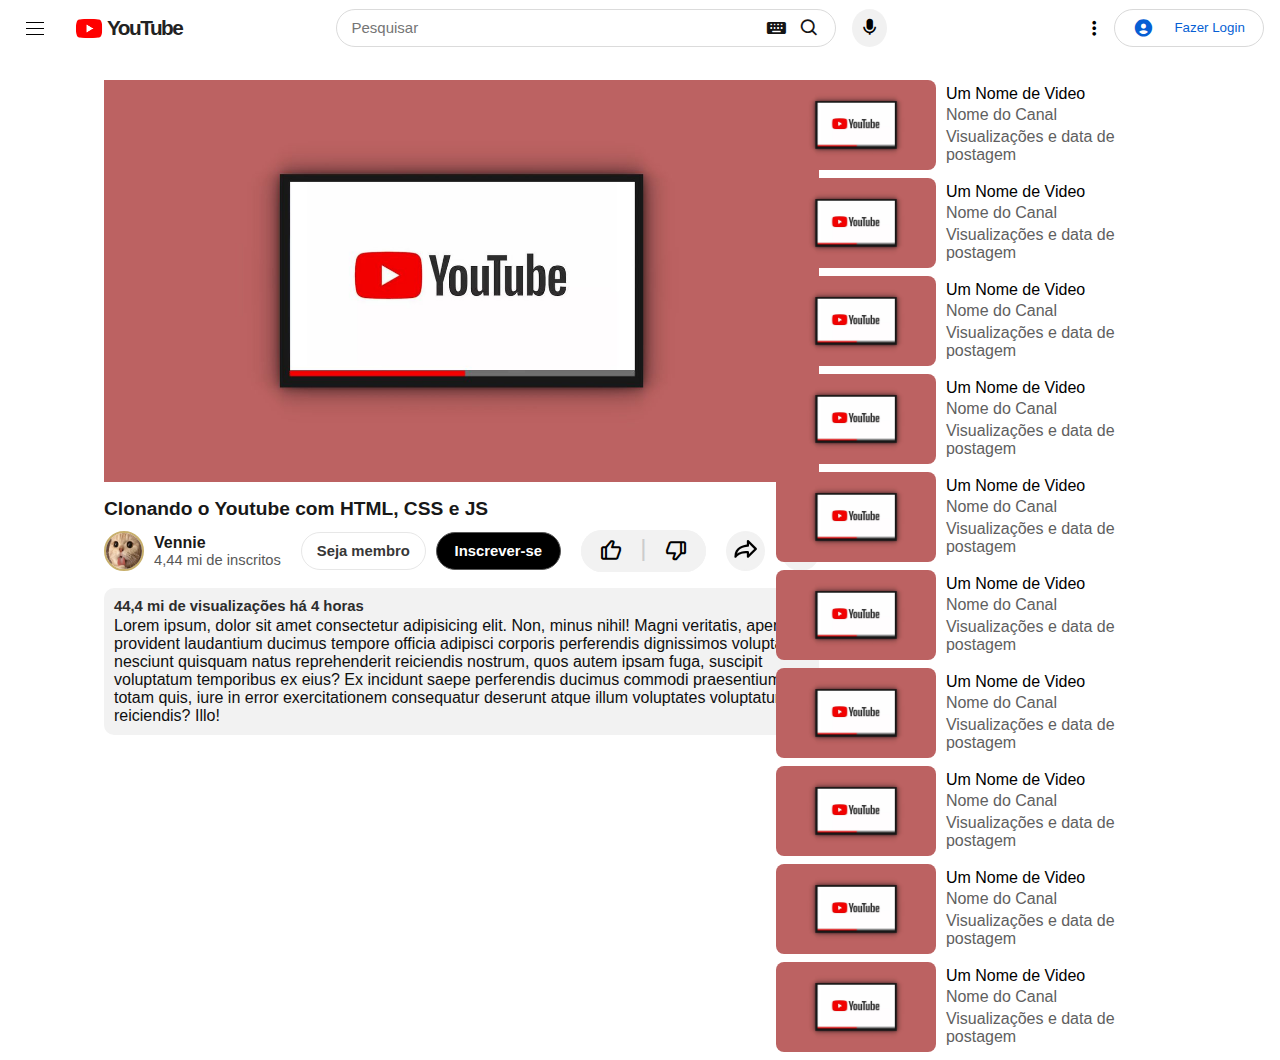
<file: index.html>
<!DOCTYPE html>
<html lang="en">

<head>
    <meta charset="UTF-8">
    <meta name="viewport" content="width=device-width, initial-scale=1.0">
    <link rel="shortcut icon" href="./assets/IMG/Dakirby309-Simply-Styled-YouTube.256.png">
    <title>Youtube</title>
    <!-- Link Css -->
    <link rel="stylesheet" href="./assets/CSS/style.css">
    <!-- Link Boxicons -->
    <link href='https://unpkg.com/boxicons@2.1.4/css/boxicons.min.css' rel='stylesheet'>
</head>

<body>
    <!-- Header -->
    <header>
        <!-- Nav -->
        <div class="nav">
            <!-- Logo -->
            <a href="#" class="logo"></a>
            <!-- Navbar -->
            <ul class="navbar">
                <li><a href="https://project-youtube-clone-home.vercel.app/" class="nav-link"><i class='bx bxs-home'></i> Início</a></li>
                <li><a href="#explorer" class="nav-link"><i class='bx bx-compass'></i>Explorar</a></li>
                <li><a href="#inscriptions" class="nav-link"><i class='bx bxl-youtube inscrip'></i>Inscrições</a></li>
                <div class="border-link"></div>
                <li><a href="#music" class="nav-link"><i class='bx bx-disc'></i>Youtube Music</a></li>
                <li><a href="#historic" class="nav-link"><i class='bx bx-history'></i>Histórico</a></li>
                <div class="border-link"></div>
                <li class="nav-login">
                    <p>Faça login para curtir vídeos, comentar e se inscrever.</p>
                    <a href="#login">
                        <div class="button-box-1">
                            <button type="menu"><i class='bx bxs-user-circle'></i>Fazer Login</button>
                        </div>
                    </a>
                </li>
                <div class="border-link"></div>
            </ul>
            <!-- Menu Icon -->
            <div class="menu-icon">
                <div class="line1"></div>
                <div class="line2"></div>
                <div class="line3"></div>
            </div>
            <!-- Youtube Image -->
            <div class="you-inc">
                <a href="https://project-youtube-clone-home.vercel.app/">
                    <img src="./assets/IMG/youtube-logo.png" alt="">
                    <h1>YouTube</h1>
                </a>
            </div>
            <div class="esc"></div>
        </div>
        <!-- Search Box -->
        <div class="search-content">
            <div class="search-box">
                <div class="inner-search">
                    <input type="search" name="" id="search-input" placeholder="Pesquisar">
                    <i class='bx bxs-keyboard'></i>
                </div>
                <i id="search-icon" class='bx bx-search'></i>
            </div>
            <div class="search-in">
                <i class='bx bxs-microphone'></i>
            </div>
        </div>
        <!-- Configuration box -->
        <div class="config-box">
            <i id="config-bx" class='bx bx-dots-vertical-rounded'></i>
            <div class="button-box">
                <button type="menu"><i class='bx bxs-user-circle'></i>Fazer Login</button>
            </div>
        </div>
    </header>
    <main>
        <div class="video-box">
            <div class="video-content">
                <img src="./assets/IMG/i584579.jpeg" alt="">
            </div>
            <div class="description-content">
                <h1>Clonando o Youtube com HTML, CSS e JS</h1>
                <div class="user-info">
                    <img src="./assets/IMG/perfil.webp" alt="">
                    <div class="user-more">
                        <h1>Vennie</h1>
                        <h2>4,44 mi de inscritos</h2>
                    </div>
                    <div class="user-member">
                        <button>Seja membro</button>
                    </div>
                    <div class="user-inscription">
                        <button>Inscrever-se</button>
                    </div>
                    <div class="avaliation">
                        <button class="like"><i class='bx bx-like'></i></button>
                        <p>|</p>
                        <button class="dislike"><i class='bx bx-dislike'></i></button>
                    </div>
                    <div class="share">
                        <button><i class='bx bx-share'></i></button>
                    </div>
                    <div class="dots">
                        <button><i class='bx bx-dots-horizontal-rounded'></i></button>
                    </div>
                </div>
            </div>
            <div class="video-description">
                <h1>44,4 mi de visualizações há 4 horas</h1>
                <p>Lorem ipsum, dolor sit amet consectetur adipisicing elit. Non, minus nihil! Magni veritatis, aperiam
                    provident laudantium ducimus tempore officia adipisci corporis perferendis dignissimos voluptas
                    nesciunt quisquam natus reprehenderit reiciendis nostrum, quos autem ipsam fuga, suscipit voluptatum
                    temporibus ex eius? Ex incidunt saepe perferendis ducimus commodi praesentium totam quis, iure in
                    error exercitationem consequatur deserunt atque illum voluptates voluptatum reiciendis? Illo!</p>
            </div>
        </div>
        <!-- Suggestion -->
        <div class="suggestion">
            <div class="suggestion-box">
                <div class="box-1">
                    <img src="./assets/IMG/i584579.jpeg" alt="">
                    <div class="box-info">
                        <h1>Um Nome de Video</h1>
                        <p class="name">Nome do Canal</p>
                        <p>Visualizações e data de postagem</p>
                    </div>
                </div>
            </div>
            <div class="suggestion-box">
                <div class="box-1">
                    <img src="./assets/IMG/i584579.jpeg" alt="">
                    <div class="box-info">
                        <h1>Um Nome de Video</h1>
                        <p class="name">Nome do Canal</p>
                        <p>Visualizações e data de postagem</p>
                    </div>
                </div>
            </div>
            <div class="suggestion-box">
                <div class="box-1">
                    <img src="./assets/IMG/i584579.jpeg" alt="">
                    <div class="box-info">
                        <h1>Um Nome de Video</h1>
                        <p class="name">Nome do Canal</p>
                        <p>Visualizações e data de postagem</p>
                    </div>
                </div>
            </div>
            <div class="suggestion-box">
                <div class="box-1">
                    <img src="./assets/IMG/i584579.jpeg" alt="">
                    <div class="box-info">
                        <h1>Um Nome de Video</h1>
                        <p class="name">Nome do Canal</p>
                        <p>Visualizações e data de postagem</p>
                    </div>
                </div>
            </div>
            <div class="suggestion-box">
                <div class="box-1">
                    <img src="./assets/IMG/i584579.jpeg" alt="">
                    <div class="box-info">
                        <h1>Um Nome de Video</h1>
                        <p class="name">Nome do Canal</p>
                        <p>Visualizações e data de postagem</p>
                    </div>
                </div>
            </div>
            <div class="suggestion-box">
                <div class="box-1">
                    <img src="./assets/IMG/i584579.jpeg" alt="">
                    <div class="box-info">
                        <h1>Um Nome de Video</h1>
                        <p class="name">Nome do Canal</p>
                        <p>Visualizações e data de postagem</p>
                    </div>
                </div>
            </div>
            <div class="suggestion-box">
                <div class="box-1">
                    <img src="./assets/IMG/i584579.jpeg" alt="">
                    <div class="box-info">
                        <h1>Um Nome de Video</h1>
                        <p class="name">Nome do Canal</p>
                        <p>Visualizações e data de postagem</p>
                    </div>
                </div>
            </div>
            <div class="suggestion-box">
                <div class="box-1">
                    <img src="./assets/IMG/i584579.jpeg" alt="">
                    <div class="box-info">
                        <h1>Um Nome de Video</h1>
                        <p class="name">Nome do Canal</p>
                        <p>Visualizações e data de postagem</p>
                    </div>
                </div>
            </div>
            <div class="suggestion-box">
                <div class="box-1">
                    <img src="./assets/IMG/i584579.jpeg" alt="">
                    <div class="box-info">
                        <h1>Um Nome de Video</h1>
                        <p class="name">Nome do Canal</p>
                        <p>Visualizações e data de postagem</p>
                    </div>
                </div>
            </div>
            <div class="suggestion-box">
                <div class="box-1">
                    <img src="./assets/IMG/i584579.jpeg" alt="">
                    <div class="box-info">
                        <h1>Um Nome de Video</h1>
                        <p class="name">Nome do Canal</p>
                        <p>Visualizações e data de postagem</p>
                    </div>
                </div>
            </div>
        </div>
    </main>


    <!-- Link JS -->
    <script src="./assets/JS/main.js"></script>

</body>

</html>
</file>
<file: assets/CSS/style.css>
* {
    font-family: 'Poppins', sans-serif;
    margin: 0;
    padding: 0;
    box-sizing: border-box;
    scroll-behavior: smooth;
    scroll-padding-top: 2rem;
}

img {
    width: 100%;
}

section {
    padding: 3rem 0 2rem;
}

a {
    text-decoration: none;
    color: #212121;
}

li {
    list-style: none;
}

header {
    position: fixed;
    top: 0;
    left: 0;
    width: 100%;
    height: 56px;
    z-index: 100;
    padding: 0px 1rem;
    display: flex;
    align-items: center;
    justify-content: space-between;
    background-color: #fff;
}

.navbar .bx {
    font-size: 1.5rem;
    margin-right: 20px;
}
.navbar a {
    display: flex;
    font-size: 0.828rem;
    align-items: center;
    align-content: center;
}

.inscrip{
    color: #ffffff;
    -webkit-text-stroke-width: 1.8px;
    -webkit-text-stroke-color: #000; 
}
.nav {
    display: flex;
    align-items: center;
    padding: 5px 0;
}

.navbar {
    position: absolute;
    top: 0;
    left: -100%;
    width: 235px;
    height: 100vh;
    background: #fff;
    display: flex;
    flex-direction: column;
    align-items: start;
    padding: 50px 10px;
    transition: 0.5s all cubic-bezier(0.075, 0.82, 0.165, 1);
}

.navbar li {
    width: 100%;
}

.open-menu {
    left: 0;
    transition: 0.3s all cubic-bezier(0.075, 0.82, 0.165, 1);
    margin-top: 15px;
}

.escurecer {
    position: absolute;
    top: 0;
    right: 0;
    width: 82.6%;
    height: 100vh;
    background-color: #00000048;
    transition: 0.5s all linear;
}

.nav-link {
    font-size: 0.94rem;
    padding: 11px;
    border-radius: 10px;
    color: #000;
    display: flex;
    width: 100%;
}

.nav-link:hover {
    background: #f2f2f2;
    transition: 0.3s all linear;
}

.border-link {
    width: 110%;
    height: 1px;
    background-color: #dedede;
    position: relative;
    left: -12px;
    margin-top: 10px;
    margin-bottom: 10px;
}
.nav-login {
    padding: 10px;
}

.nav-login a {
    display: flex;
    flex-direction: column;
    align-items: left;
    justify-content: left;
}

.nav-login p {
    font-size: 0.925rem;
    width: 75%;
    margin-left: 10px;
}

.button-box-1 button {
    width: 150px;
    display: flex;
    align-items: center;
    justify-content: space-around;
    background: none;
    padding: 8px;
    cursor: pointer;
    border: 1px solid #d9d9d9;
    border-radius: 2rem;
    color: #065fd4;
    position: relative;
    left: -15px;
    margin-top: 15px;
}

.button-box-1 button:hover {
    background-color: #def1ff;
}

.menu-icon {
    display: flex;
    flex-direction: column;
    align-items: center;
    justify-content: center;
    row-gap: 5px;
    cursor: pointer;
    z-index: 200;
    transition: 0.3s;
    padding: 10px;

}

.menu-icon:hover {
    background: #e5e5e5;
    border-radius: 50%;
}

.menu-icon div {
    display: block;
    background-color: #000;
    height: 1px;
    width: 18px;
    transition: 0.3s;
}



.move .line1 {
    transform: rotate(-45deg) translate(-5px, 5px);
}

.move .line2 {
    opacity: 0;
}

.move .line3 {
    transform: rotate(45deg) translate(-5px, -5px);
}

.you-inc {
    width: 90px;
    height: 20px;
    display: flex;
    padding: 0;
}

.you-inc a {
    display: flex;
}

.you-inc h1 {
    font-size: 1.3rem;
    font-weight: 700;
    color: #222222;
    padding: 0;
    letter-spacing: -1.5px;
    font-family: 'Oswald', sans-serif;
    font-family: 'Poppins', sans-serif;
    position: relative;
    left: -17px;
    top: -2px;
}

.you-inc img {
    width: 70px;
    height: 55px;
    position: relative;
    top: -17px;
}

/* Search Content*/
.search-content {
    display: flex;
    align-items: center;
}

.search-in {
    background: #f1f1f1;
    padding: 8px;
    border-radius: 50%;
    cursor: pointer;
}

.search-in:hover {
    transition: 0.3s all linear;
    background-color: #d9d9d9;
}

.search-in .bx {
    font-size: 1.2rem;
}

/* Search Box */
.search-box {
    width: 500px;
    display: flex;
    align-items: center;
    column-gap: 0.7rem;
    padding: 8px 15px;
    background: none;
    border-radius: 4rem;
    margin-right: 1rem;
    border: 1px solid #dbdbdb;
}

.inner-search {
    display: flex;
    width: 100%;
}

.search-box .bx {
    font-size: 1.3rem;
    color: #151515;
    cursor: pointer;
}

.search-box .bx:hover {
    color: #000;
    transition: 0.3s all linear;
    transform: scale(1.1);
}

#search-input {
    width: 100%;
    border: none;
    outline: none;
    background: transparent;
    font-size: 0.938rem;
}

/* Config Box */
.config-box {
    display: flex;
    align-items: center;
}

#config-bx {
    font-size: 1.4rem;
    padding: 5px;
    border-radius: 50%;
    margin-right: 4px;
    cursor: pointer;
}

#config-bx:hover {
    transition: 0.3s all linear;
    background: #ebebeb;
}

.button-box {
    display: flex;
}

.button-box .bx {
    font-size: 1.3rem;
    color: #065fd4;
}

.button-box button {
    width: 150px;
    display: flex;
    align-items: center;
    justify-content: space-around;
    background: none;
    padding: 8px;
    cursor: pointer;
    border: 1px solid #d9d9d9;
    border-radius: 2rem;
    color: #065fd4;
}

.button-box button:hover {
    background-color: #def1ff;
}

/* Video Box */
.video-box {
    width: 952px;
    height: 746px;
    margin: 5rem 0.4rem 0 5.5rem;
    padding: 0 1rem 0 1rem;
}

.video-content {
    height: max-content;
    width: 715px;
}

.video-content img {
    width: 715px;
}

.description-content {
    display: flex;
    flex-direction: column;
    margin-top: 12px;
    width: 746px;
}

.description-content h1 {
    font-size: 1.2rem;
    font-weight: 700;
    color: #181818;
}

.user-info {
    display: flex;
    margin-top: 10px;
    align-items: center;
    cursor: pointer;
}

.user-info img {
    width: 40px;
    height: 40px;
    border: 2px solid #c8b06d;
    border-radius: 50%;
    margin-right: 10px;
}

.user-more h1 {
    color: #181818;
    font-size: 1rem;
}

.user-more h2 {
    color: #585858;
    font-size: 0.920rem;
    font-weight: 400;
}

.user-member {
    margin-left: 20px;
    margin-right: 10px;
    width: 125px;
}

.user-member button {
    width: 100%;
    font-weight: 700;
    font-size: 0.928rem;
    background: none;
    cursor: pointer;
    padding: 10px;
    border-radius: 2rem;
    border: 1px solid #e7e7e7;
    color: #373737;
}

.user-member button:hover {
    transition: 0.3s all linear;
    background: #e7e7e7;
}

.user-inscription {
    width: 125px;
    margin-right: 20px;
}

.user-inscription button {
    width: 100%;
    font-weight: 700;
    font-size: 0.928rem;
    background: none;
    cursor: pointer;
    padding: 10px;
    border-radius: 2rem;
    color: #fff;
    background: #000;
    border: 1px solid #585858;
}

.user-inscription button:hover {
    transition: 0.3s all linear;
    background: #212121;
}

.avaliation {
    width: 125px;
    padding: 0;
    margin: 0;
    display: flex;
    background: #f2f2f2;
    border-radius: 2rem;
}

.avaliation p {
    padding: 3px 0 0 0;
    background: #f2f2f2;
    border: 1px solid #f2f2f2;
    border-left: none;
    border-right: none;
    color: #cccccc;
    font-size: 1.5rem;
}

.like {
    font-size: 1.5rem;
    padding: 8px 10px 4px 10px;
    width: 50%;
    background: #f2f2f2;
    border: 1px solid #f2f2f2;
    border-right: none;
    border-radius: 2rem;
    border-top-right-radius: 0;
    border-bottom-right-radius: 0;
    cursor: pointer;
}

.like:hover {
    transition: 0.3s all linear;
    background: #d2d2d2;
}

.dislike {
    font-size: 1.5rem;
    padding: 8px 10px 4px 10px;
    width: 50%;
    background: #f2f2f2;
    border: 1px solid #f2f2f2;
    border-left: none;
    border-radius: 2rem;
    border-top-left-radius: 0;
    border-bottom-left-radius: 0;
    cursor: pointer;
}

.dislike:hover {
    transition: 0.3s all linear;
    background: #d2d2d2;
}

.share {
    margin-left: 20px;
    margin-right: 20px;
    width: 35px;
}

.share button {
    border: none;
    padding: 5px;
    border: 1px solid #f2f2f2;
    border-radius: 50%;
    cursor: pointer;
    background: #f2f2f2;
}

.share button:hover {
    transition: 0.3s all linear;
    background: #d2d2d2;
}

.share .bx {
    transform: rotateY(180deg);
    font-size: 1.7rem;
}

.dots {
    width: 40px;
}

.dots button {
    border: none;
    padding: 5px;
    border: 1px solid #f2f2f2;
    border-radius: 50%;
    cursor: pointer;
    background: #f2f2f2;
}

.dots button:hover {
    transition: 0.3s all linear;
    background: #d2d2d2;
}

.dots .bx {
    font-size: 1.7rem;
}

.video-description {
    margin-top: 1rem;
    width: 715px;
    padding: 10px;
    background: #f2f2f2;
    border-radius: 10px;
    cursor: pointer;
}

.video-description:hover {
    transition: 0.3s all linear;
    background: #e6e6e6;
}

.video-description h1 {
    font-size: 0.928rem;
    font-weight: 600;
    color: #2d2d2d;
}

.video-description p {
    margin-top: 3px;
    font-weight: 400;
    color: #0f0f0f;
}

.suggestion {
    width: 400px;
    display: flex;
    flex-direction: column;
    position: absolute;
    top: 5rem;
    right: 6.5rem;
}

.suggestion-box {
    margin-bottom: 0.5rem;
    cursor: pointer;
}

.box-1 {
    display: flex;
    height: 90px;
}

.box-1 img {
    width: 160px;
    height: 90px;
    border-radius: .5rem;
}

.box-info {
    display: flex;
    flex-direction: column;
    margin-left: 10px;
}

.box-info h1 {
    font-size: 1rem;
    font-weight: 500;
    margin-top: 5px;
    margin-bottom: 3px;
}

.name {
    margin-bottom: 4px;
    color: #606060;
}

.box-info p {
    color: #606060;
}
</file>
